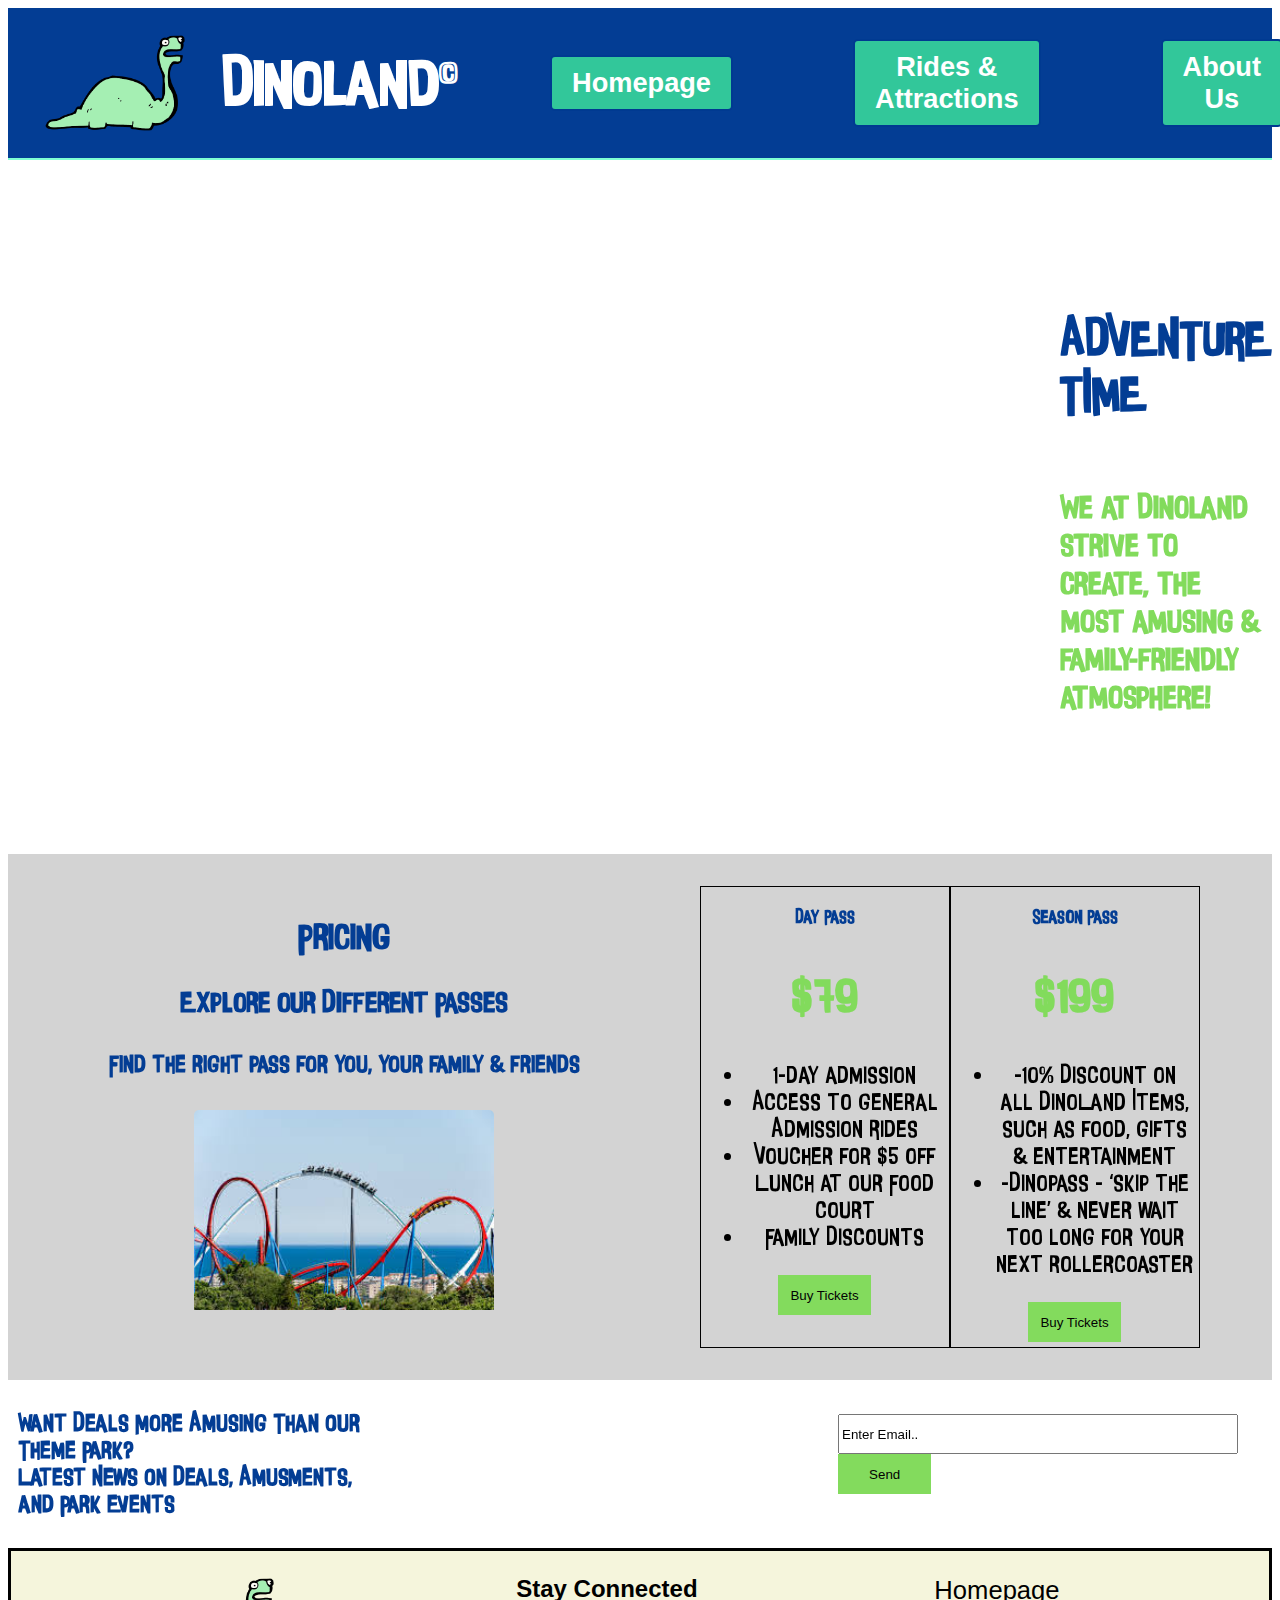
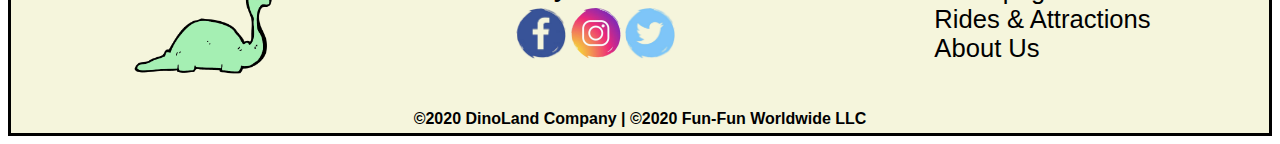
<file: index.html>
<!DOCTYPE html>

<html lang="en">


<head>
    <title>Homepage</title>
    <meta charset="utf-8">
    <meta name="description" content="Web Development Project. Landing page.">
    <link rel="stylesheet" type="text/css" href="style.css">
</head>

<body>
    <header>
        <!-- Logo -->
        <!-- TODO -->
        <a href="index.html" id="logo">
            <img src="Photos/dino.png" width="150" alt="DinoLand logo">
            <h1><span id="logoFont">Dinoland</span><sup>©</sup></h1>
        </a>

        <!-- Navigation bar -->
        <nav id="menuItems">
        <a href="index.html">Homepage</a>
        <a href="ridesAttractions.html">Rides & Attractions</a>
        <a href="aboutUs.html">About Us</a>
        </nav>
    </header>

    <!-- Main attractive landing page section -->
    <section id="LandingVideo">
        <div class="MissionStatement">
            <!-- This is used to center the video-->
        </div>
            <iframe width="1120" height="630" src="https://www.youtube.com/embed/XHgePaEkzjI?start=7" 
            allow="accelerometer; autoplay; encrypted-media; gyroscope; picture-in-picture" 
            allowfullscreen></iframe>
            <div class="MissionStatement">
                <h2 id="statementP1">ADVENTURE TIME</h2>
                <h2 id="statementP2">We at Dinoland strive to create, the most amusing & family-friendly 
                    atmosphere! </h2>
                </div>
    </section>

    <!-- Information about ticket prices -->
    <section id="Purchase">
        <div id="TicketDetails">
            <h2>Pricing</h2>
            <h3>Explore our Different Passes</h3>
            <h4>Find the right pass for you, your family & friends</h4>
            <h4><img src="Photos/pricing_photo.jpg" width="300" alt="DinoLand logo"></h4>
        </div>
        <div id="Tickets">
            <div class="Ticket">
                <h2 class="TicketType">Day Pass</h2>
                <h2> $79 </h2>
                <ul>
                <li>1-day admission</li>
                <li>Access to General Admission Rides </li>
                <li>Voucher for $5 off Lunch at our Food Court </li>
                <li>Family Discounts</li>
                </ul>
                <button>Buy Tickets</button>
            </div>
            <div class="Ticket">
                <h2 class="TicketType">Season Pass</h2>
                <h2> $199 </h2>
                <ul>
                <li>-10% Discount on all DinoLand Items, such as food, gifts & entertainment</li>
                <li>-Dinopass - ‘skip the line’ & never wait too long for your next rollercoaster </li>
                </ul>
                <button>Buy Tickets</button>
            </div>
        
        </div>
        
    </section>

<!-- Form to subscribe to a newsletter -->
<section id="Subscribe">
    <h2>
        Want Deals More Amusing Than Our Theme Park?<br />Latest News On Deals, Amusments, and Park Events
    </h2>
    <form id="contactForm">
        <label for="contactEmail"></label>
        <input id="contactEmail" name="contactEmail" value="Enter Email..">
        <button class="button contactButton">Send</button>
        <br><br>
    </form>
</section>


<!-- Start of code for the footer -->
<footer>
    <div id="footerLevel1">
        <a href="index.html"><img src="Photos/dino.png" width="150" alt="DinoLand logo"></a>
        <div id="socialMedia">
            <p style="text-align: center">Stay Connected</p>
            <div id="icons">
                <a href="https://www.facebook.com"><img src="Photos/facebook.png" width=50 alt="Facebook logo"></a>
                <a href="https://www.instagram.com"><img src="Photos/instagram.png" width=50 alt="Instagram logo"></a>
                <a href="https://www.twitter.com"><img src="Photos/twitter.png" width=50 alt="Twitter logo"></a>
            </div>
        </div>
        <div id="footerNav">
            <a href="index.html">Homepage</a>
            <a href="ridesAttractions.html" >Rides & Attractions</a>
            <a href="aboutUs.html">About Us</a>
         </div>
        </div>
    <h3>
    ©2020 DinoLand Company | ©2020 Fun-Fun Worldwide LLC
    </h3>
</footer>

</body>
</html>
</file>
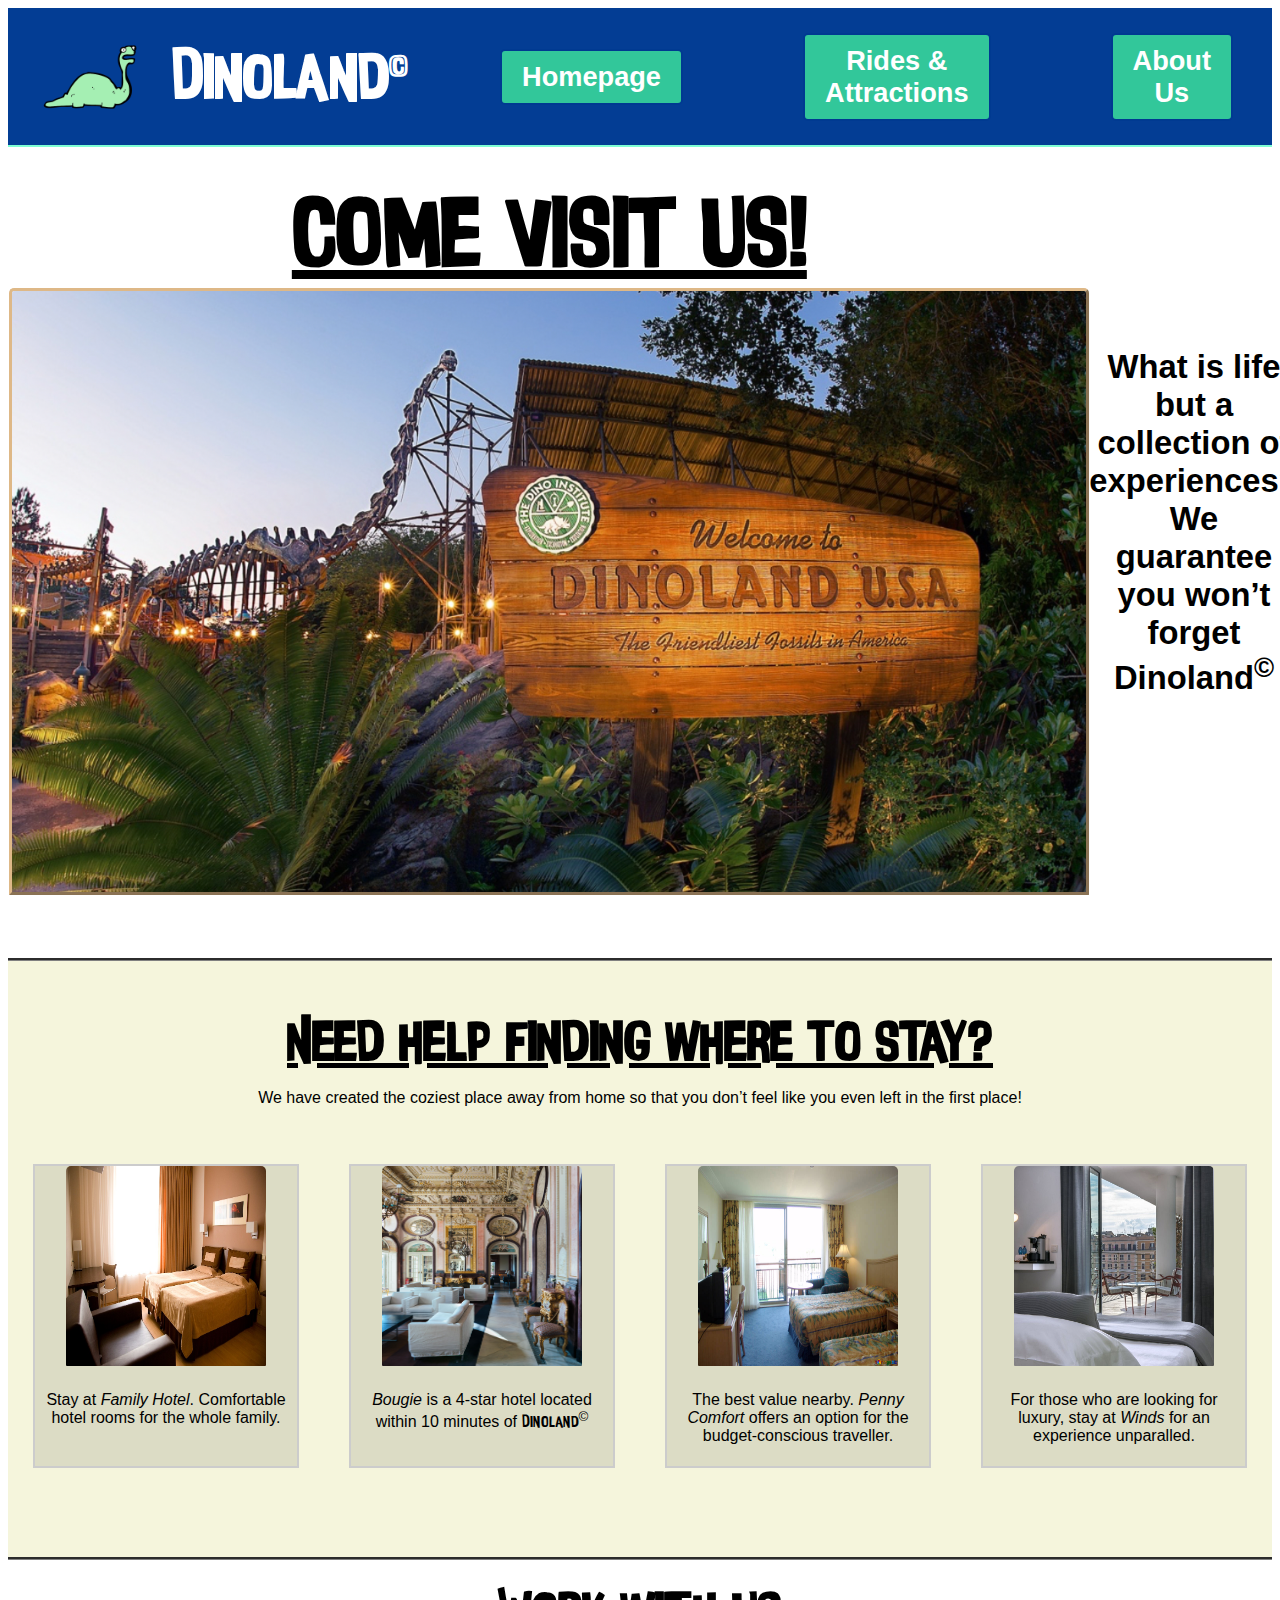
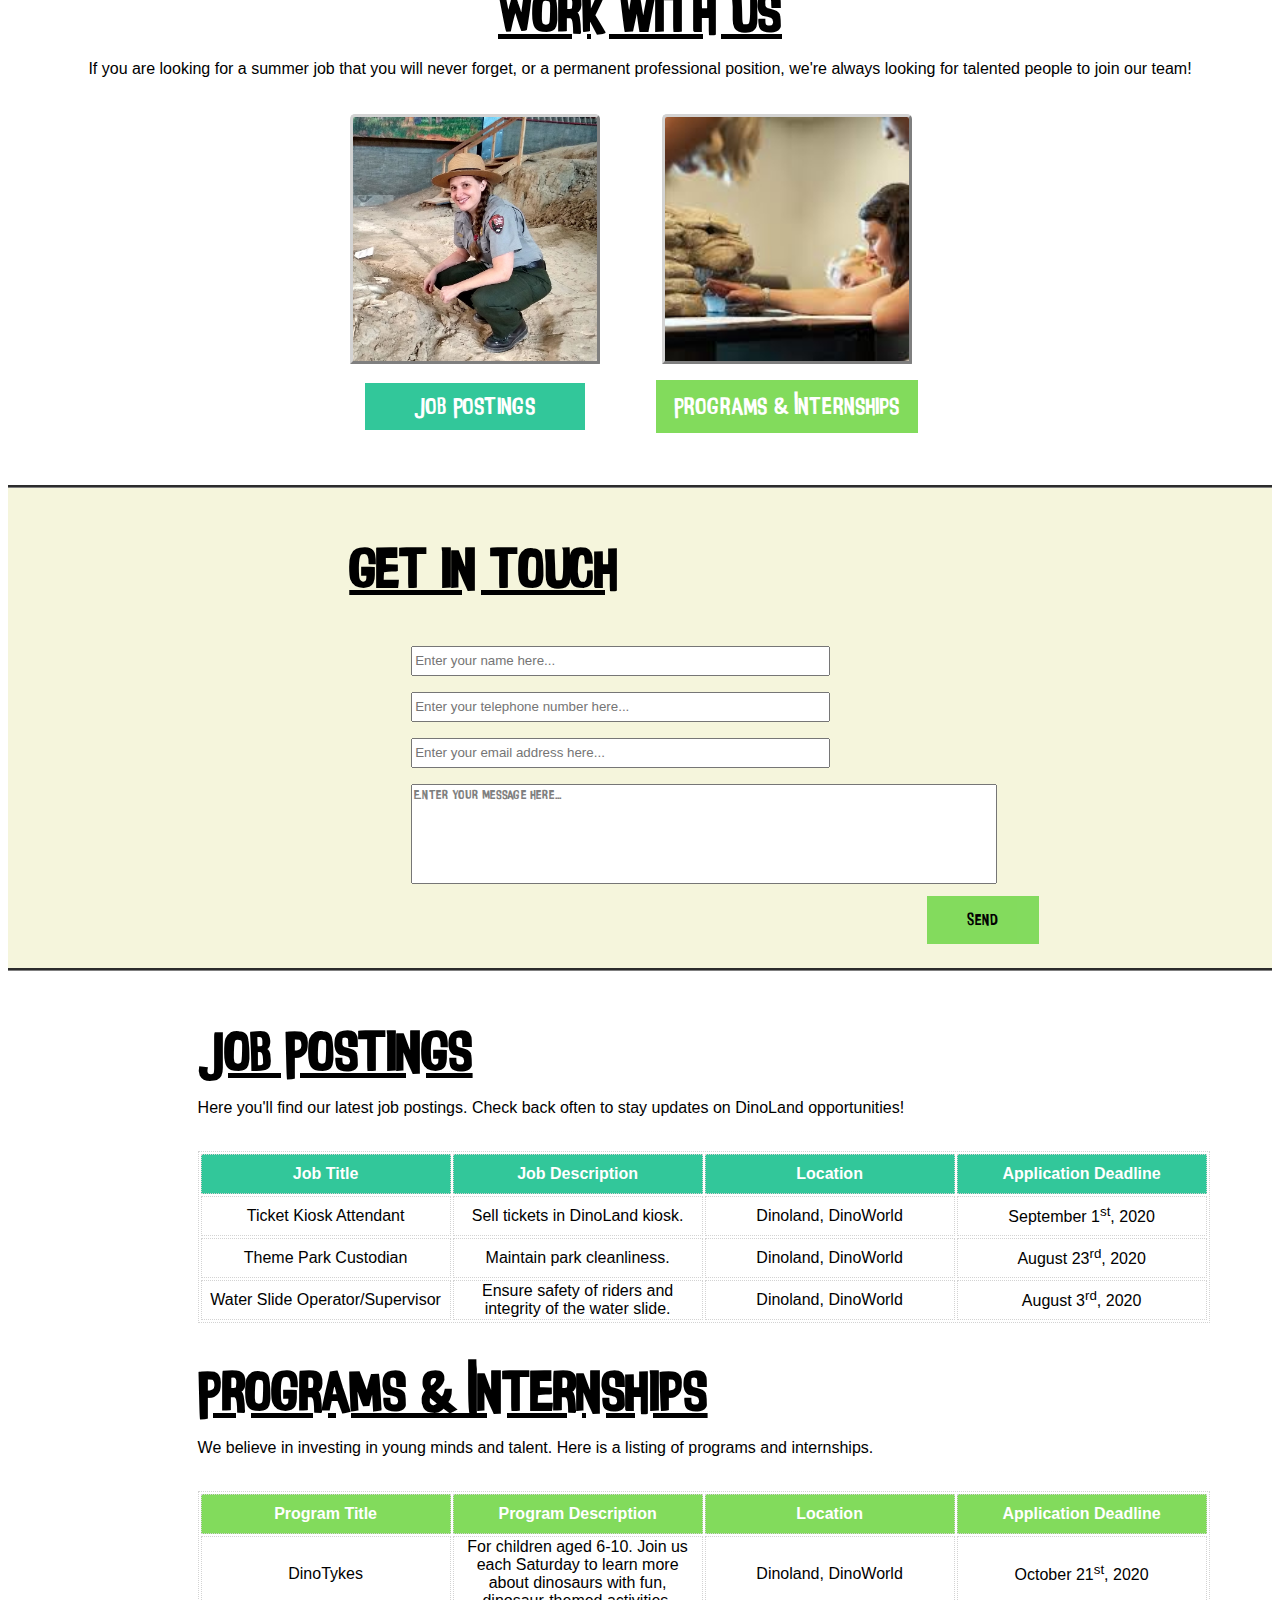
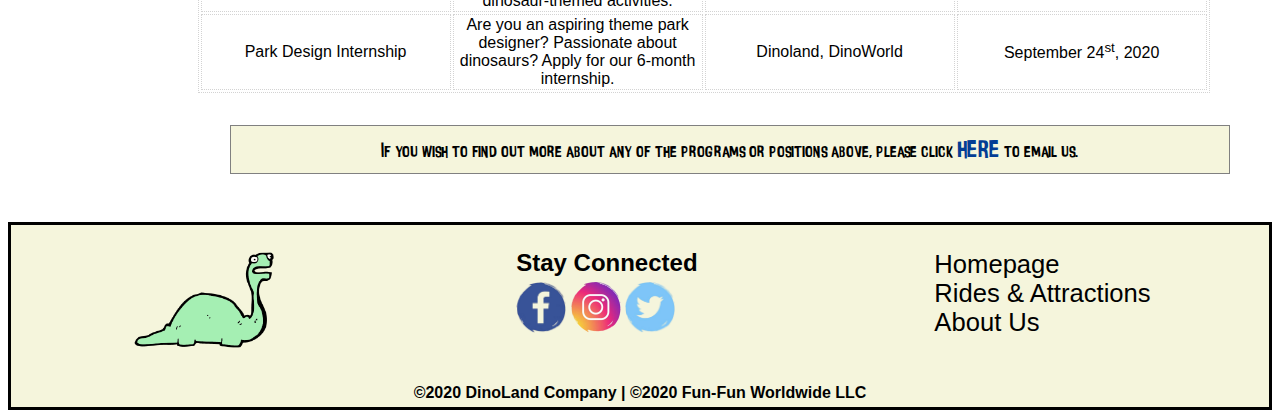
<file: aboutUs.html>
<!DOCTYPE html>

<html lang="en">
    
<head>
    <title>Contact Us</title>
    <meta charset="utf-8">
    <meta name="description" content="Web Development Project. 'About Us' page.">
    <link rel="stylesheet" type="text/css" href="style.css">
</head>
    
<body>
    <!-- Start of header section Contributed by the whole team  -->
    <header>
        
    <!-- Logo  -->
        <a href="index.html" id="logo">
            <img src="Photos/dino.png" width="100" alt="DinoLand logo">
            <h1><span class="logoFont">Dinoland</span><sup>©</sup></h1>
        </a>
        
    <!--Navigation bar -->
        <nav id="menuItems">
            <a href="index.html">Homepage</a>
            <a href="ridesAttractions.html">Rides & Attractions</a>
            <a href="aboutUs.html">About Us</a>
        </nav>   
    </header>
    
<!--   End of Header     -->
    
    <!--Landing section Contributed by Felipe -->
    <main class="aboutUs">
    <section class="aboutUs">
        <div id="aboutUsLanding">
           <h2>Come visit us!</h2>
            <img id="signPicture" class="imgBorder" width="1080" src="Photos/dinolandSign.png"
            alt="Picture of Dinoland!">
        </div>

    <div id="aboutUsStatement">
        <h3>What is life but a collection of experiences? We guarantee you won’t forget <span class="logoFont">Dinoland</span><sup>©</sup></h3>
    </div>
    </section>
        
    <!--  Section for listing hotels Contributed by Felipe   -->
    <section id="comeVisitUs">
        <h2>Need help finding where to stay?</h2>

        <div id="hotelStatement">    
            <p>We have created the coziest place away from home so that you don’t feel like you even left in the first place!</p>
        </div>
        
        <!-- Hotel listings Contributed by Lauren  -->
        <div id="hotels">
            <!-- Hotel 1  -->
            <div class="gallery">
                <a target="_blank" href="https://www.trivago.ca/">
                    <img src="Photos/hotel1a.jpg" alt="Family Hotel" width="600" height="400">
                </a>
                <div class="desc"><p>Stay at <em>Family Hotel</em>. Comfortable hotel rooms for the whole family.</p></div>
            </div>
            
            <!-- Hotel 2  -->
            <div class="gallery">
                <a target="_blank" href="https://www.hotels.com">
                    <img src="Photos/hotel2.jpg" alt="Bougie Hotel" width="600" height="400">
                </a>
                <div class="desc"><p><em>Bougie</em> is a 4-star hotel located within 10 minutes of <span id="logoFont">Dinoland</span><sup>©</sup></p></div>
            </div>
            
            <!-- Hotel 3  -->
            <div class="gallery">
                <a target="_blank" href="https://www.bookings.com">
                    <img src="Photos/hotel3.jpg" alt="Penny Comfort" width="600" height="400">
                </a>
              <div class="desc"><p>The best value nearby. <em>Penny Comfort</em> offers an option for the budget-conscious traveller. </p></div>
            </div>
            
            <!-- Hotel 4  -->
            <div class="gallery">
                <a target="_blank" href="https://www.tripadvisor.com">
                    <img src="Photos/hotel4.jpg" alt="Winds luxury hotel" width="600" height="400">
                </a>
              <div class="desc"><p>For those who are looking for luxury, stay at <em>Winds</em> for an experience unparalled. </p></div>
            </div>
        </div>
    </section>
        
        
    <!--Section for advertising for careers employment Contributed by Felipe & Lauren-->
        
    <section id="workWithUs">
        <h2>Work with us</h2>
        <div id="contactWorkwithUs">
            <p>If you are looking for a summer job that you will never forget, or a permanent professional position, we're always looking for talented people to join our team!</p>
        </div>
        
        <!-- Job Postings link -->
        <div id="workWithUsJobs" class ="jobsInternships">
            <div class="workPicture">
                <a href="#jobPostings">
                    <img width="250" src="Photos/dinolandEmployee3.jpg" alt="DinoLand Employee" class="work">
                </a>
            </div>
            <a href="#jobPostings" class="workLinks">Job Postings</a>
        </div>
       
        <!-- Intern and Programs link -->
        <div id="workWithUsPrograms" class ="jobsInternships">  
            <div class="workPicture">
                <a href="#internPostings">
                    <img width="250" src="Photos/parkDesigner.jpeg" alt="DinoLand Employee" class="work">
                </a>
            </div>
            <a id="internButton" href="#internPostings" class="workLinks">Programs & Internships</a> 
        </div>
    </section> 
       
        
     <!--Contact form Contributed by Lauren-->
    <section id="contactGetinTouch">
        <h2 id="getInTouchTitle">Get in touch</h2>
       
        <form id="contactForm" action="mailto:lm260@student.london.ac.uk">

            <!-- Text box for Name -->
            <label for="contactName"></label>
            <input type="text" onfocus="this.value=''" id="contactName" name="contactName" placeholder="Enter your name here..."><br>
            <!-- Text box for Telephone -->
            <label for="contactTelephone"></label>
            <input type="text" onfocus="this.value=''" id="contactTelephone" name="contactTelephone" placeholder="Enter your telephone number here..."><br>
            <!-- Text box for Email -->
            <label for="contactEmail"></label>
            <input type="text" onfocus="this.value=''" id="contactEmail" name="contactEmail" placeholder="Enter your email address here..."><br>
            <!-- Text box for User entering message -->
            <label for="contactMessage"></label>
            <textarea id="contactMessage" onfocus="this.value=''" name="contactMessage" rows="4" cols="50">Enter your message here...
            </textarea><br>

            <button class="button contactButton" type="submit">Send</button>
        </form>
    </section>
        
        <!--   Section for posting the fictional job postings and programs Contributed by Lauren -->
    
    <section id="contactPostings">
        <h2><a id="jobPostings">Job Postings</a></h2>
        
        <p>Here you'll find our latest job postings. Check back often to stay updates on DinoLand opportunities!</p><br>

        <div id="jobListings"> 
            <!-- Table for listing Job postings -->
            <table id="jobTable">
                <tr>
                    <th>Job Title</th>
                    <th>Job Description</th>
                    <th>Location</th>
                    <th>Application Deadline</th>
                </tr>
                <tr>
                    <td>Ticket Kiosk Attendant</td>
                    <td>Sell tickets in DinoLand kiosk.</td>
                    <td>Dinoland, DinoWorld</td>
                    <td>September 1<sup>st</sup>, 2020</td>
                </tr>
                <tr>
                    <td>Theme Park Custodian</td>
                    <td>Maintain park cleanliness.</td>
                    <td>Dinoland, DinoWorld</td>
                    <td>August 23<sup>rd</sup>, 2020</td>
                </tr>
                <tr>
                    <td>Water Slide Operator/Supervisor</td>
                    <td>Ensure safety of riders and integrity of the water slide.</td>
                    <td>Dinoland, DinoWorld</td>
                    <td>August 3<sup>rd</sup>, 2020</td>
                </tr>
            </table><br><br>
        </div>

        <div id="jobPrograms">

            <h2><a id="internPostings">Programs & Internships</a></h2>

            <p>We believe in investing in young minds and talent. Here is a listing of programs and internships.</p><br>

            <table id="programsListings">
            <!-- Table for listing programs available at Dinoland -->    
                <tr>
                    <th>Program Title</th>
                    <th>Program Description</th>
                    <th>Location</th>
                    <th>Application Deadline</th>
                </tr>
                <tr>
                    <td>DinoTykes</td>
                    <td>For children aged 6-10. Join us each Saturday to learn more about dinosaurs with fun, dinosaur-themed activities.</td>
                    <td>Dinoland, DinoWorld</td>
                    <td>October 21<sup>st</sup>, 2020</td>
                </tr>
                <tr>
                    <td>Park Design Internship</td>
                    <td>Are you an aspiring theme park designer? Passionate about dinosaurs? Apply for our 6-month internship.</td>
                    <td>Dinoland, DinoWorld</td>
                    <td>September 24<sup>st</sup>, 2020</td>
                </tr>
            </table>
        </div>
        <!-- Note about how to get more informatin about postings and programs-->
        <div>
            <p id="programJobEmail">If you wish to find out more about any of the programs or positions above, please click <a href="mailto:lm260@student.london.ac.uk">here</a> to email us.</p></div>
    </section>    
    </main>    
          
<!-- Start of code for the footer -->
<footer>
    <div id="footerLevel1">
        <a href="index.html"><img src="Photos/dino.png" width="150" alt="DinoLand logo"></a>
        <div id="socialMedia">
            <p style="text-align: center">Stay Connected</p>
            <div id="icons">
                <a href="https://www.facebook.com"><img src="Photos/facebook.png" width=50 alt="Facebook logo"></a>
                <a href="https://www.instagram.com"><img src="Photos/instagram.png" width=50 alt="Instagram logo"></a>
                <a href="https://www.twitter.com"><img src="Photos/twitter.png" width=50 alt="Twitter logo"></a>
            </div>
        </div>
        <div id="footerNav">
            <a href="index.html">Homepage</a>
            <a href="ridesAttractions.html" >Rides & Attractions</a>
            <a href="aboutUs.html">About Us</a>
         </div>
        </div>
    <h3>
    ©2020 DinoLand Company | ©2020 Fun-Fun Worldwide LLC
    </h3>
</footer>
    
</body>
</html>
</file>
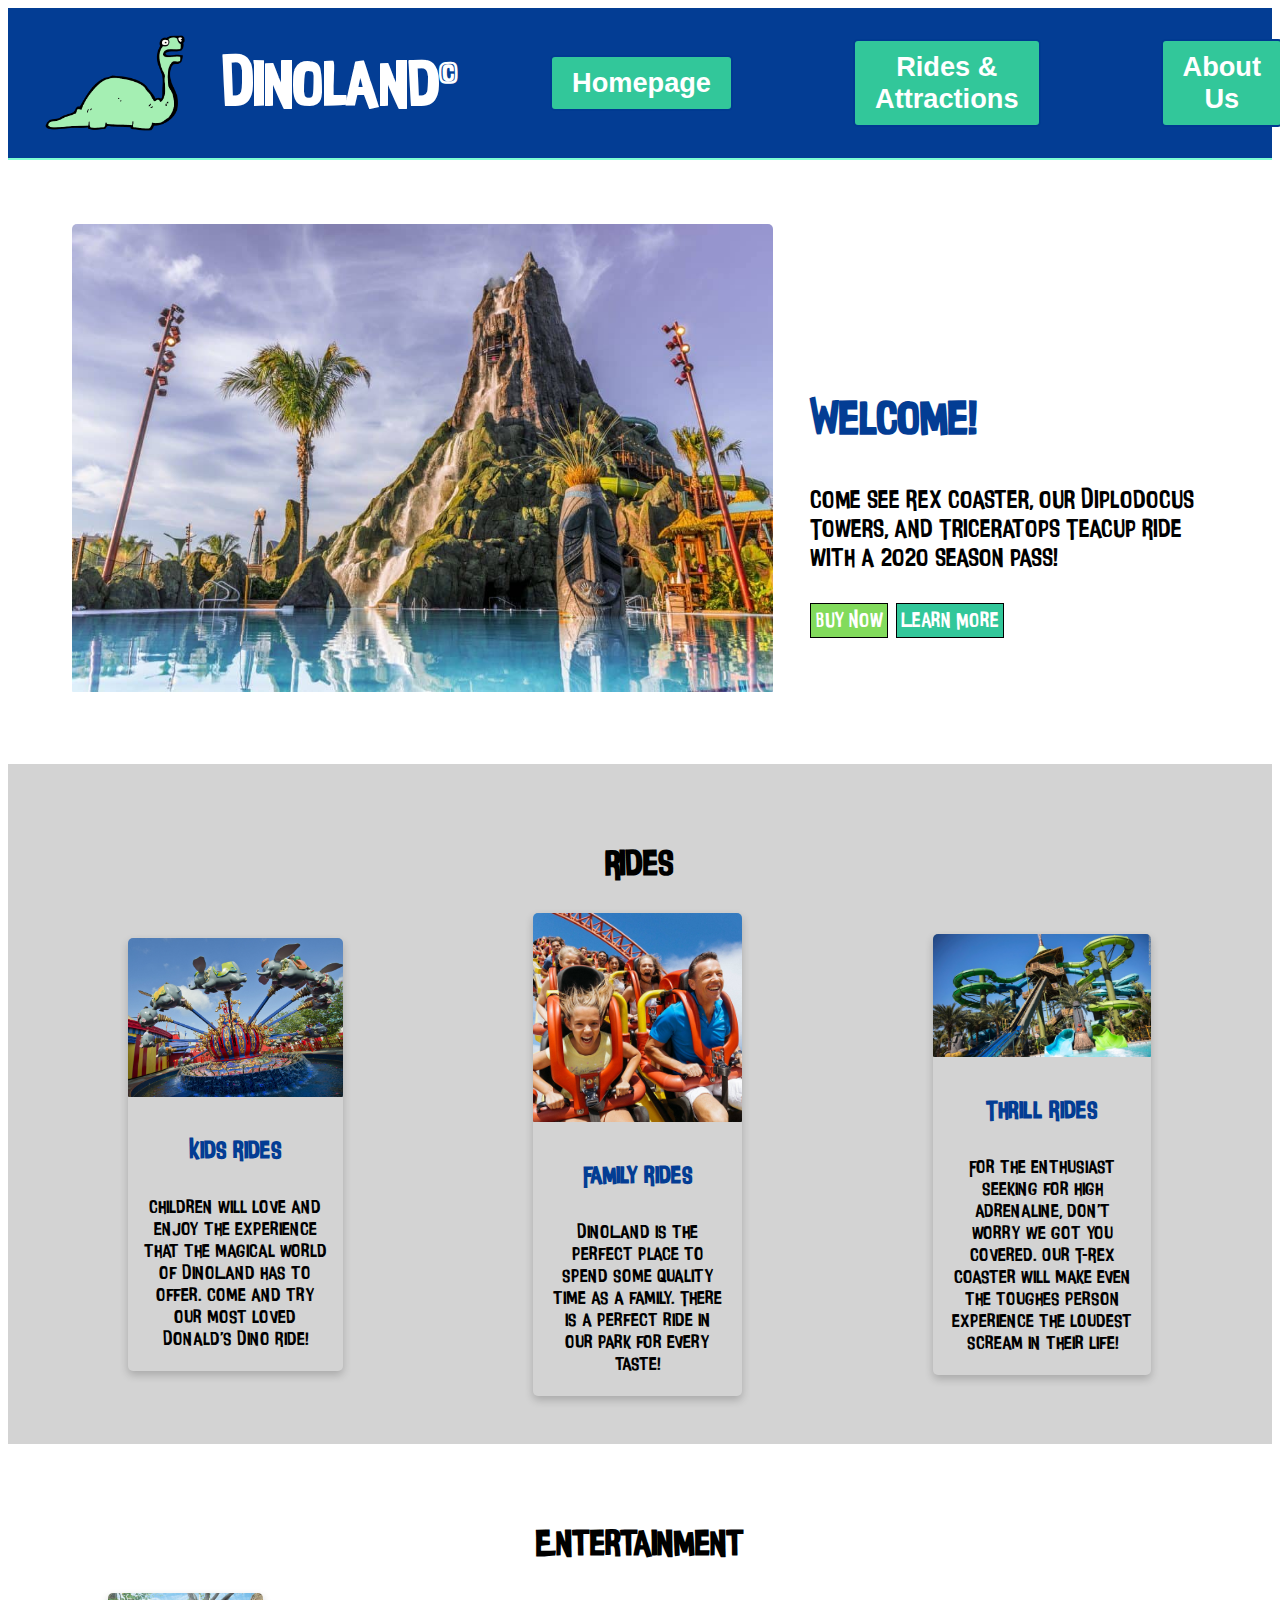
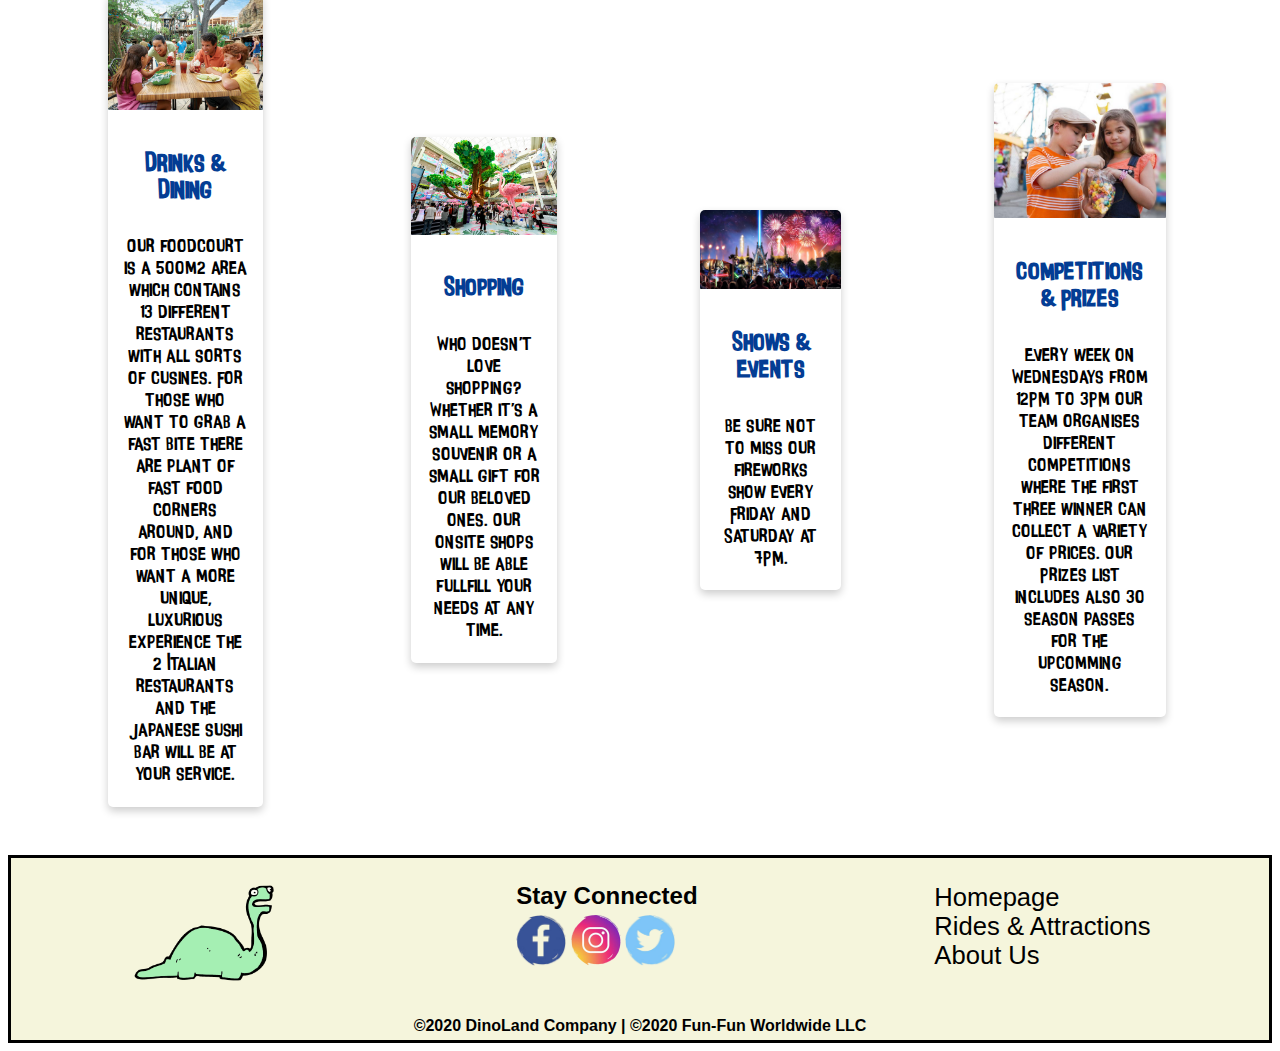
<file: ridesAttractions.html>
<!DOCTYPE html>

<html lang="en">

<head>
    <title>Rides & Attractions</title>
    <meta charset="utf-8">
    <meta name="description" content="Web Development Project. 'Rides and Attractions' page.">
    <link rel="stylesheet" type="text/css" href="style.css">
</head>

<body>

    <!-- Navigation  -->   
<header>
    <!-- Logo -->
         <a href="index.html" id="logo">
            <img src="/Photos/dino.png" width="150" alt="DinoLand logo">
            <h1><span id="logoFont">Dinoland</span><sup>©</sup></h1>
        </a>

        <!--Navigation bar -->
        <nav id="menuItems">
        <a href="index.html">Homepage</a>
        <a href="ridesAttractions.html">Rides & Attractions</a>
        <a href="aboutUs.html">About Us</a>
        </nav> 
</header>
    
  <!-- Welcome section -->
    <section id="welcome">
        <div id="landingphoto">
            <img src="Photos/DinoLand.jpg" style="height:95%; width:95%" alt="Dino Land">
        </div>
        <div id="season">
            <h2>
              <strong>Welcome!</strong>
            </h2>
            <p id="intro">
              Come see Rex Coaster, our Diplodocus Towers, and Triceratops Teacup Ride with a 2020 season pass!
            </p>
            <button id="buynow" type="button" name="button">Buy Now</button>
            <button id="learnmore" type="button" name="button">Learn More</button>
        </div>
    </section>

  <!-- Rides and attraction Section -->
    <section id="rides">
        
        <h2>Rides</h2>
        
        <div class="group">
        
        <div class="card">
            <img src="Photos/kidsRides.jpg" style="max-width:100%" alt="Kids Rides">
                <div class="container">
                    <h4><b>Kids Rides</b></h4>
                    <p>Children will love and enjoy the experience that the magical world of DinoLand has to offer. Come and try our most loved Donald's Dino Ride!</p>
                </div>
        </div>
        
        <div class="card">
            <img src="Photos/FamilyRide.jpg" style="max-width:100%" alt="Family Rides">
                <div class="container">
                    <h4><b>Family Rides</b></h4>
                    <p>DinoLand is the perfect place to spend some quality time as a family. There is a perfect ride in our park for every taste!</p>
                </div>
        </div>
        
        <div class="card">
            <img src="Photos/thrillRides.jpg" style="max-width:100%" alt="Thrill Rides">
                <div class="container">
                    <h4><b>Thrill Rides</b></h4>
                    <p>For the enthusiast seeking for high adrenaline, don't worry we got you covered. Our T-Rex Coaster will make even the toughes person experience the loudest scream in their life!</p>
                </div>
        </div>
        
        </div>

    </section>
    


    <!-- Entertainment Section -->
    <section id = "entertainment">
        
        <h2>Entertainment</h2>
        
        <div class="group2">

        <div class="card">
            <img src="Photos/dining.jpg" style="max-width:100%" alt="Dining">
                <div class="container">
                    <h4><b>Drinks & Dining</b></h4>
                    <p>Our foodcourt is a 500m2 area which contains 13 different restaurants with all sorts of cusines. For those who want to grab a fast bite there are plant of fast food corners around, and for those who want a more unique, luxurious experience the 2 Italian restaurants and the Japanese sushi bar will be at your service.</p>
                </div>
        </div>
        
        
        <div class="card">
            <img src="Photos/shopping.jpeg" style="max-width:100%" alt="Shopping Mall">
                <div class="container">
                    <h4><b>Shopping</b></h4>
                    <p>Who doesn't love shopping? Whether it's a small memory souvenir or a small gift for our beloved ones. Our onsite shops will be able fullfill your needs at any time.</p>
                </div>
        </div>
        
        <div class="card">
            <img src="Photos/showsAndEvents.jpeg" style="max-width:100%" alt="Fireworks">
                <div class="container">
                    <h4><b>Shows & Events</b></h4>
                    <p>Be sure not to miss our fireworks show every Friday and Saturday at 7PM.</p>
                </div>
        </div>
        
        <div class="card">
            <img src="Photos/competitions.png" style="max-width:100%" alt="Running">
                <div class="container">
                    <h4><b>Competitions & Prizes</b></h4>
                    <p>Every week on Wednesdays from 12PM to 3PM our team organises different competitions where the first three winner can collect a variety of prices. Our Prizes list includes also 30 season passes for the upcomming season.</p>
                </div>
        </div>
        
        </div>
        
    </section>
          
<!-- Start of code for the footer -->
<footer>
    <div id="footerLevel1">
        <a href="index.html"><img src="Photos/dino.png" width="150" alt="DinoLand logo"></a>
        <div id="socialMedia">
            <p style="text-align: center">Stay Connected</p>
            <div id="icons">
                <a href="https://www.facebook.com"><img src="Photos/facebook.png" width=50 alt="Facebook logo"></a>
                <a href="https://www.instagram.com"><img src="Photos/instagram.png" width=50 alt="Instagram logo"></a>
                <a href="https://www.twitter.com"><img src="Photos/twitter.png" width=50 alt="Twitter logo"></a>
            </div>
        </div>
        <div id="footerNav">
            <a href="index.html">Homepage</a>
            <a href="ridesAttractions.html" >Rides & Attractions</a>
            <a href="aboutUs.html">About Us</a>
         </div>
        </div>
    <h3>
    ©2020 DinoLand Company | ©2020 Fun-Fun Worldwide LLC
    </h3>
</footer>

</body>
</html>
</file>
<file: style.css>
/*Custom Fonts-------------------------------------*/
@font-face {
    font-family: 'yourShirt';
    src: url('yourShirt.ttf') format('truetype');
}


/*Common CSS-------------------------------------*/

* {
    box-sizing: border-box;
}

a{
    text-decoration: none;
}

iframe {
    border-width: 0px;
}


/*Header CSS---------------------------------------*/
header {
    display: flex;
    justify-content: space-between;
    align-items: center;
    background: #033D94;
    font-family: Montserrat, Avenir, Helvetica, Arial, sans-serif;
    border-bottom-color: aquamarine;
    border-bottom-style: solid;
    border-bottom-width: 2px;
}

#menuItems{
    display: flex;
    justify-content:flex-end;
    align-items: center;
    flex-direction: row;
}

#menuItems>a{
    padding-right: 20px;
    padding-left: 20px;
    margin-left: 60px;
    margin-right: 60px;
    font-family: Montserrat, Avenir, Helvetica, Arial, sans-serif;
    font-size: 1.7em;
    font-weight: bold;
}

#logo {
    display: flex;
    padding-left: 1em;
    justify-content: space-between;
    flex-direction: row;
    align-items: center;
    color: white;
    font-family: 'yourShirt';
    font-style: normal;
    font-size: 2em;
}

#logo sup{
    font-size: 30px;
}

#logo h1 {
    margin: 0.5em;
}

header nav {
    justify-content: space-between;
}




/*Nav CSS-------------------------------------------*/

nav a:link, a:visited{
    background-color: #32C79A;
    color: white;  
    border: solid black 2px;
    border-color: rgba(0, 58, 145);
    padding: 10px 15px;
    text-align: center;
    display: inline-block;
    border-radius: 5px;
}

nav a:hover, a:active {
    color: black;
    border: 2px #32C79A solid;
    background-color: white;
    border-radius: 5px;
}


/*index.html CSS----------------------------Our Home Page--------*/
#LandingVideo {
    padding-top: 1em;
    padding-bottom: 1em;
    display: flex;
    justify-content: center;
    font-family: 'yourShirt';
    font-style: normal;
    font-size: 2em;
    flex-basis: 1em;
}

.MissionStatement {
    padding-left: 1em;
    display: flex;
    flex-direction: column;
    flex-basis: 1em;
    justify-content:center;
}

#statementP1 {
    color: #033D94;
}

#statementP2 {
    color: #82DB5C;
    font-size: 1em;
}

#Purchase {
    background-color: lightgray;
    padding: 2em;
    display: flex;
    justify-content: center;
}

#TicketDetails {
    padding-right: 5em;
    padding-left: 2.5em;
    align-content: center;
    justify-content: center;
    color: #033D94;
    font-family: 'yourShirt';
    font-style: normal;
    font-size: 1.5em;
    text-align: center;
}

#Tickets {
    display: flex;
    padding-right: 2em;
    flex-direction: row;
    justify-content: space-around;
}

.Ticket {
    border-style: solid;
    border-width: thin;
    padding: 0.2em;
    font-family: 'yourShirt';
    font-style: normal;
    font-size: 1.5em;
    width: 250px;
    text-align: center;
}

.Ticket>h2:nth-child(2) {
    color: #82DB5C;
    font-size: 2em;
}

.Ticket>h2:nth-child(1n+3) {
    color: #033D94;
    font-size: 1em;
}

.Ticket>button { 
    background-color: #82DB5C;
    border-style: none;
    width: 7em;
    height:3em;
    opacity: 0.99;
    
}

.TicketType {
    font-size: 0.75em;
    align-content: center;
    justify-content: center;
    color: #033D94;
    font-family: 'yourShirt';
    font-style: normal;
    
}

#Subscribe {
    display: flex;
    flex-direction: row;
    justify-content: center;
    padding: 10px;
}

#Subscribe>h2 {
    color: #033D94;
    font-family: 'yourShirt';
    font-style: normal;
    padding-right:3em;
}

#contactForm {
    padding: 1.5em
}

#contactEmail {
    height: 3em;
    width: 30em;
    align-self: center;
}

#contactMessage {
    font-family: 'yourShirt';
    color: grey;
    height: 3em;
    width: 30em;
    align-self: center;
}

#contactForm>button {
    background-color: #82DB5C;
    border-style: none;
    width: 7em;
    height:3em;
    opacity: 0.99;
    align-self: center;
}



/*rides&entertainment.html CSS-------------------------------------*/
#welcome {
    padding: 2em;
    margin: auto;
    display: grid;
    grid-template-columns: 65% 35%;
    align-items: center;
    font-family: 'yourShirt';
    font-style: normal;
    font-size: 2em;
}

#season {
    padding-top: 2em;
    color: #033D94;
}

#intro {
    color: black;
    font-size: 0.8em;
}

#buynow {
    background: #82DB5C;
    font-size: 0.65em;
    font-family: 'yourShirt';
    padding: 0.2em;
    border: 0.1px solid black;
    color: white;
}

#learnmore {
    background: #32C79A;
    font-size: 0.65em;
    font-family: 'yourShirt';
    padding: 0.2em;
    border: 0.1px solid black;
    color: white;
}

.card {
    box-shadow: 0 4px 8px 0 rgba(0,0,0,0.2);
    transition: 0.3s;
    width: 60%;
    border-radius: 5px;
}

.card h4 {
    color: #033D94;
}

.card:hover {
    box-shadow: 0 10px 20px 0 rgba(50,199,154,0.2);
}

img {
    border-radius: 5px 5px 1px 1px;
}

.container {
    padding: 2px 16px;
}

.group {
    display: grid;
    grid-template-columns: auto auto auto;
    grid-gap: 2em;
    text-align: center;
    align-items: center;
    justify-items: center;

}

#rides {
    padding: 2em;
    background: lightgray;
    font-family: 'yourShirt';
    font-size: 1.5em;
    text-align: center;
}

#rides h1 {
    font-size: 3em;
    text-decoration: underline;
}

#rides p {
    font-size: 0.8em;
    color: black;
}

.group2 {
    display: grid;
    grid-template-columns: auto auto auto auto;
    grid-gap: 2em;
    text-align: center;
    align-items: center;
    justify-items: center;
}

#entertainment {
    padding: 2em;
    font-family: 'yourShirt';
    font-size: 1.5em;
    text-align: center;
}

#entertainment h1 {
    font-size: 3em;
    text-decoration: underline;
}

#entertainment p {
    font-size: 0.8em;
    color: black;
}

/*aboutUs.html CSS-----------------------------------*/

section.aboutUs {
    padding-top: 1em;
    padding-bottom: 2em;
    margin-left: 1em;
    text-align: center;
    display: flex;
    justify-content: center;
    font-style: normal;
    font-size: 1.75em;
}

div#aboutUsStatement{
    margin-top: 5em;
    color:black;
    font-family: Montserrat, Avenir, Helvetica, Arial, sans-serif; 
}

.aboutUsOverlayText{
    position: absolute;
    bottom: 5px;
    left: 30px;
    font-size: 2.5em;
    background-color: rgba(0, 0, 0, 70%);
    padding-left: 40px;
    padding-right: 40px;
    color: #82DB5C;
    font-family: 'yourShirt';
}

img.imgBorder {
    border-style: outset;
    border-color: burlywood;
}

#logoFont{
    font-family: 'yourShirt';
}


#comeVisitUs {
    padding-top: 3em;
    padding-bottom: 3em;
    text-align: center;
    background-color: beige;
    border-top: grey groove;
    border-bottom: grey groove;

}

main.aboutUs h2{
    font-family: 'yourShirt';
    font-size: 3.5em;
    color: black;
    text-decoration: underline;
    padding: 0px;
    margin: 0px;
}

main.aboutUs p{
    font-family: Montserrat, Avenir, Helvetica, Arial, sans-serif;
}

#hotels {
    padding-top: 1em;
    padding-bottom: 1em;
    justify-content: center;
    font-size: 1em;
    display: flex;
}

div.gallery {
    margin: 25px;
    border: 2px solid #ccc;
    width: 300px;
    background-color: rgba(0, 0, 0, 10%);
}

div.gallery:hover {
    background-color: rgba(0, 0, 0, 30%);
    border: grey 2px groove;
}

div.gallery img {
    width: 200px;
    height: 200px;
}

div.desc {
    padding: 5px;
    text-align: center;
}
section#workWithUs {
    padding-top: 20px;
    padding-bottom: 20px;
    text-align: center;
    font-family: Montserrat, Avenir, Helvetica, Arial, sans-serif;
}

section#workWithUs h2{
    color: black;
}

div.jobsInternships{
    display: inline-grid;
    padding: 20px; 
}

img.work{
    border-style: outset;
    border-color: lightgray;
}

a#workLinks{
    padding-top: 30px;
}
a.workLinks:link, a.workLinks:visited{
    color: white;
    margin: 0.5em;
    border: solid white;
    background-color: #32C79A;
    padding: 10px 15px;
    text-align: center;
    text-decoration: none;
    display: inline-block;
    font-family: 'yourShirt';
    font-size: 1.5em;
}

a.workLinks:hover, a.workLinks:active {
    background-color: white;
    color: #32C79A;
    border: #32C79A solid;
}

a.workLinks:link, a.workLinks:visited{
    color: white;
    margin: 0.5em;
    border: solid white;
    background-color: #32C79A;
    padding: 10px 15px;
    text-align: center;
    text-decoration: none;
    display: inline-block;
    font-family: 'yourShirt';
    font-size: 1.5em;
}

a.workLinks:hover, a.workLinks:active {
    background-color: white;
    color: #32C79A;
    border: #32C79A solid;
}

a#internButton:link, a#internButton:visited{
    background-color: #82DB5C;
    border-color: #82DB5C;
}

a#internButton:hover, a#internButton:active {
    color:#82DB5C;
    background-color: white;
}

section#contactGetinTouch{
    padding-top: 3em;
    padding-bottom: 3em;
    font-family: Montserrat, Avenir, Helvetica, Arial, sans-serif;
    background-color: beige;
    border-top: grey groove;
    border-bottom: grey groove;
}


section#contactGetinTouch h2{
    margin-left: 27%;
    margin-top: 0px;
    margin-bottom: 0.25em;
}

#contactForm{
    margin-left: 30%;   
}

form#contactForm button[type=submit]{
    float:right;
    cursor: pointer;
    font-family: 'yourShirt';
    font-size: 1em;
    margin-right: 25%;
}

form#contactForm input[type=text]{
    margin: 8px 0;
    width:50%;
    height:30px;
}

form#contactForm textarea{
    margin: 8px 0;
    width:70%;
    height: 100px;
    resize: none;
}


section#contactPostings{
    margin-top: 3em;
    margin-bottom: 3em;
    margin-left: 15%
}

section#contactPostings h2 a{
    font-family: 'yourShirt';
}

main table, th, td{
    font-family: Montserrat, Avenir, Helvetica, Arial, sans-serif;
    font-size: 1em;
    border: 0.5px dotted lightgrey;
    background-color: white;
    text-align: center;
    align-content: center
}

main.aboutUs th{
    color: white;
    background-color: #32C79A;
}

main.aboutUs table#programsListings th{
    background-color: #82DB5C;  
}

main.aboutUs th, td{
    height: 40px;
    width: 250px;;
}

#programJobEmail {
    margin-top: 2em;
    margin-bottom: 2em;
    font-family: 'yourShirt';
    text-align: center;
    padding:10px;
    margin-left:2em;
    width:1000px;
    background: beige; 
    border: grey 1px solid;
}

#programJobEmail a{
    font-family: 'yourShirt';
    color: #033D94;
    font-size: 1.5em;
}



/*Footer CSS-------------------------------------------*/
footer {
    border-style: solid;
    border-width: medium;
    background-color: beige;
    display: flex;
    flex-direction: column;
    justify-content: center;
    align-content: center;
    font-family: Montserrat, Avenir, Helvetica, Arial, sans-serif;
}

#footerLevel1 {
    display: flex;
    flex-direction: row;
    justify-content: space-around;
}

#socialMedia {
    display: flex;
    flex-direction: column;
}

#socialMedia>icons {
    display: flex;
    justify-content: space-around;
}

#socialMedia>p {
    font-size: 1.5em;
    font-weight: bold;
    margin-bottom: 5px;
}

footer>h3 {
    font-size: 1em;
    justify-content: center;
    text-align: center;
    margin-bottom: 5px;
    margin-top: 5px;
} 

div#footerNav{
   margin-top: 2%
}

#footerNav a{
    display: flex;
    flex-direction: column;
    font-size: 1.6em;
    color: black;
}
</file>
